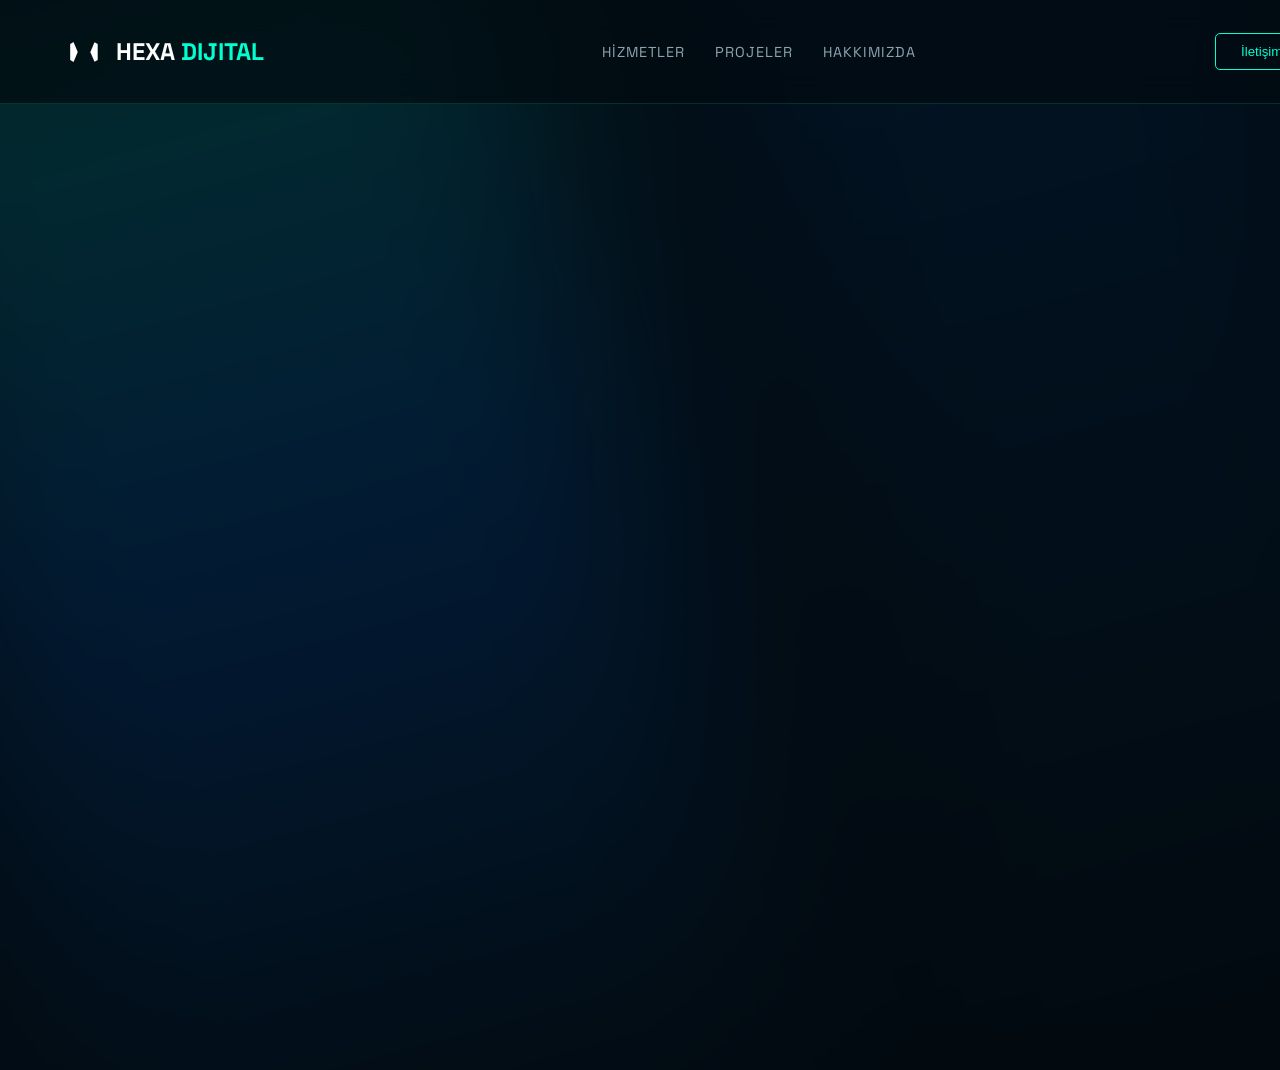
<file: 3d.html>
<!doctype html>
<html lang="tr">
  <head>
    <meta charset="UTF-8" />
    <meta name="viewport" content="width=device-width, initial-scale=1.0" />
    <title>Hexa Dijital | Premium Performans</title>
    <link rel="preconnect" href="https://fonts.googleapis.com" />
    <link rel="preconnect" href="https://fonts.gstatic.com" crossorigin />
    <link href="https://fonts.googleapis.com/css2?family=Space+Grotesk:wght@300;400;500;600;700&display=swap" rel="stylesheet" />
    <style>
      :root {
        /* RENK PALETİ - TÜM SİTEDE SABİTLENDİ */
        --neon-mint: #00ffd1;
        --electric-blue: #0070ff;
        --bg-dark: #020a10;
        --deep-space: #01060a;
        --text-main: #fdfdfd;
        --text-muted: #8ca3af;
        --glass-border: rgba(0, 255, 209, 0.15);
      }

      body, html {
        margin: 0;
        padding: 0;
        background-color: var(--bg-dark);
        color: var(--text-main);
        font-family: "Space Grotesk", sans-serif;
        overflow-x: hidden;
      }

      /* --- GENEL ARKA PLAN EFEKTLERİ --- */
      .noise-overlay {
        position: fixed;
        inset: 0;
        opacity: 0.04;
        pointer-events: none;
        background: url("https://grainy-gradients.vercel.app/noise.svg");
        z-index: 99;
      }

      .light-wrapper {
        position: fixed;
        inset: -20%;
        transform: rotate(-15deg);
        filter: blur(100px);
        z-index: 0;
        pointer-events: none;
      }

      .ray {
        position: absolute;
        mix-blend-mode: screen;
        animation: flow 10s ease-in-out infinite alternate;
      }

      .ray-1 {
        left: 10%; width: 40%; height: 100%;
        background: linear-gradient(180deg, var(--neon-mint) 0%, var(--electric-blue) 50%, transparent 100%);
        opacity: 0.15;
      }

      .ray-2 {
        right: 10%; width: 30%; height: 100%;
        background: linear-gradient(180deg, var(--electric-blue) 0%, transparent 100%);
        opacity: 0.1;
        animation-delay: -3s;
      }

      @keyframes flow {
        from { transform: translateY(-5%) scale(1); opacity: 0.1; }
        to { transform: translateY(5%) scale(1.1); opacity: 0.2; }
      }

      /* --- SPLASH SCREEN (RENKLER GÜNCELLENDİ) --- */
      .splash-screen {
        position: fixed;
        inset: 0;
        z-index: 1000;
        background-color: var(--bg-dark);
        display: flex;
        align-items: center;
        justify-content: center;
        transition: opacity 0.8s ease, visibility 0.8s;
      }

      .splash-aurora {
        position: absolute;
        inset: 0;
        background: radial-gradient(circle at center, rgba(0, 255, 209, 0.05) 0%, transparent 70%);
      }

      .splash-blob {
        position: absolute;
        border-radius: 50%;
        filter: blur(80px);
        opacity: 0.2;
      }

      .blob-1 { top: -10%; left: -10%; width: 50vw; height: 50vw; background: var(--electric-blue); }
      .blob-2 { bottom: -10%; right: -10%; width: 50vw; height: 50vw; background: var(--neon-mint); }

      .splash-content {
        position: relative;
        z-index: 10;
        text-align: center;
        display: flex;
        flex-direction: column;
        align-items: center;
        gap: 20px;
      }

      .splash-logo {
        width: 120px;
        height: 120px;
        fill: white;
        filter: drop-shadow(0 0 15px rgba(0, 255, 209, 0.3));
      }

      .splash-text h1 {
        font-size: 4rem;
        letter-spacing: 10px;
        margin: 0;
        background: linear-gradient(to right, #fff, var(--neon-mint));
        -webkit-background-clip: text;
        -webkit-text-fill-color: transparent;
      }

      /* --- NAV BAR --- */
      .navbar {
        position: fixed;
        top: 0;
        width: 100%;
        padding: 25px 5%;
        display: flex;
        justify-content: space-between;
        align-items: center;
        z-index: 100;
        background: rgba(2, 10, 16, 0.7);
        backdrop-filter: blur(15px);
        border-bottom: 1px solid var(--glass-border);
      }

      .nav-brand {
        display: flex;
        align-items: center;
        gap: 12px;
        font-weight: 700;
        font-size: 1.5rem;
      }

      .nav-logo-small { width: 40px; height: 40px; fill: white; }

      .nav-menu {
        display: flex;
        gap: 30px;
        list-style: none;
      }

      .nav-link {
        text-decoration: none;
        color: var(--text-muted);
        transition: color 0.3s;
        font-size: 0.9rem;
        text-transform: uppercase;
        letter-spacing: 1px;
      }

      .nav-link:hover { color: var(--neon-mint); }

      .btn-contact {
        padding: 10px 25px;
        border: 1px solid var(--neon-mint);
        color: var(--neon-mint);
        border-radius: 5px;
        background: transparent;
        transition: 0.3s;
      }

      .btn-contact:hover {
        background: var(--neon-mint);
        color: var(--bg-dark);
        box-shadow: 0 0 20px rgba(0, 255, 209, 0.4);
      }

      /* Yükleme sonrası ana içerik */
      .main-content {
        padding-top: 150px;
        min-height: 100vh;
        display: flex;
        flex-direction: column;
        align-items: center;
        opacity: 0;
        transform: translateY(20px);
        transition: 1s all ease;
      }

      .content-visible {
        opacity: 1;
        transform: translateY(0);
      }
    </style>
  </head>

  <body>
    <div class="noise-overlay"></div>
    
    <div class="light-wrapper">
      <div class="ray ray-1"></div>
      <div class="ray ray-2"></div>
    </div>

    <div id="splash" class="splash-screen">
      <div class="splash-aurora"></div>
      <div class="splash-blob blob-1"></div>
      <div class="splash-blob blob-2"></div>
      
      <div class="splash-content">
        <svg viewBox="340 320 400 440" class="splash-logo">
          <path d="M540,325 L685,410 L685,580 L540,665 L395,580 L395,410 Z" fill="none" stroke="#00ffd1" stroke-width="8" />
          <path d="M425.5,432.1l45.6,108.6-45.6,108.7-37.2-21.7-.3-173.6c.3-1.9,2.5-2.8,4.1-3.8,7.5-4.9,22.4-14,30.3-17.4s2-1,3.1-.8Z" />
          <polygon points="690.4 452.4 690.6 628 655.5 647.9 610.7 542.5 610.4 540.1 655.5 433.4 690.4 452.4" />
        </svg>
        <div class="splash-text">
          <h1>HEXA</h1>
          <p style="color: var(--neon-mint); letter-spacing: 5px;">DİJİTAL</p>
        </div>
      </div>
    </div>

    <nav class="navbar">
      <div class="nav-brand">
        <svg viewBox="340 320 400 440" class="nav-logo-small">
          <path d="M425.5,432.1l45.6,108.6-45.6,108.7-37.2-21.7-.3-173.6c.3-1.9,2.5-2.8,4.1-3.8,7.5-4.9,22.4-14,30.3-17.4s2-1,3.1-.8Z" />
          <polygon points="690.4 452.4 690.6 628 655.5 647.9 610.7 542.5 610.4 540.1 655.5 433.4 690.4 452.4" />
        </svg>
        <span>HEXA <span style="color:var(--neon-mint)">DIJITAL</span></span>
      </div>
      <ul class="nav-menu">
        <li><a href="#" class="nav-link">Hizmetler</a></li>
        <li><a href="#" class="nav-link">Projeler</a></li>
        <li><a href="#" class="nav-link">Hakkımızda</a></li>
      </ul>
      <button class="btn-contact">İletişime Geç</button>
    </nav>

    <main id="main" class="main-content">
      <h2 style="font-size: 3rem; text-align: center;">Geleceği <br> <span style="color: var(--neon-mint);">Birlikte</span> Tasarlayalım</h2>
      <p style="color: var(--text-muted); max-width: 600px; text-align: center; margin-top: 20px;">
        Premium dijital çözümlerle markanızı bir üst seviyeye taşıyoruz. Modern arayüzler ve yüksek performanslı altyapılar.
      </p>
    </main>

    <script>
      // Basit Splash Kontrolü
      window.addEventListener('load', () => {
        setTimeout(() => {
          const splash = document.getElementById('splash');
          const main = document.getElementById('main');
          
          splash.style.opacity = '0';
          setTimeout(() => {
            splash.style.visibility = 'hidden';
            main.classList.add('content-visible');
          }, 800);
        }, 2000); // 2 saniye sonra ana ekrana geçer
      });
    </script>
  </body>
</html>
</file>
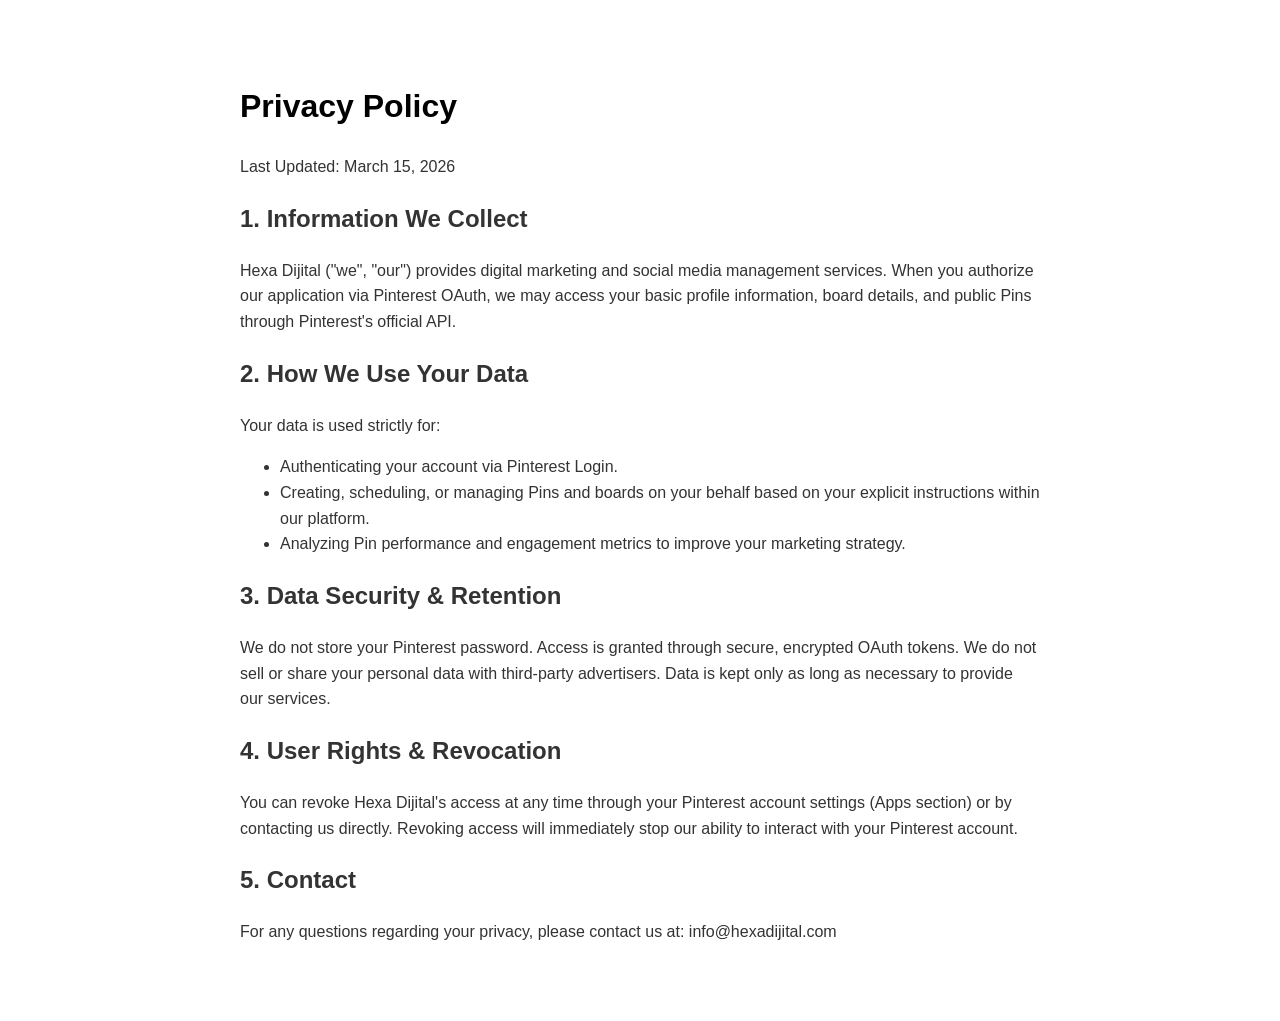
<file: pinterest.html>
<!doctype html>
<html lang="en">
  <head>
    <meta charset="UTF-8" />
    <title>Privacy Policy - Hexa Dijital</title>
    <style>
      body {
        font-family: sans-serif;
        line-height: 1.6;
        max-width: 800px;
        margin: 40px auto;
        padding: 20px;
        color: #333;
      }
      h1 {
        color: #000;
      }
    </style>
  </head>
  <body>
    <h1>Privacy Policy</h1>
    <p>Last Updated: March 15, 2026</p>

    <h2>1. Information We Collect</h2>
    <p>
      Hexa Dijital ("we", "our") provides digital marketing and social media
      management services. When you authorize our application via Pinterest
      OAuth, we may access your basic profile information, board details, and
      public Pins through Pinterest's official API.
    </p>

    <h2>2. How We Use Your Data</h2>
    <p>Your data is used strictly for:</p>
    <ul>
      <li>Authenticating your account via Pinterest Login.</li>
      <li>
        Creating, scheduling, or managing Pins and boards on your behalf based
        on your explicit instructions within our platform.
      </li>
      <li>
        Analyzing Pin performance and engagement metrics to improve your
        marketing strategy.
      </li>
    </ul>

    <h2>3. Data Security & Retention</h2>
    <p>
      We do not store your Pinterest password. Access is granted through secure,
      encrypted OAuth tokens. We do not sell or share your personal data with
      third-party advertisers. Data is kept only as long as necessary to provide
      our services.
    </p>

    <h2>4. User Rights & Revocation</h2>
    <p>
      You can revoke Hexa Dijital's access at any time through your Pinterest
      account settings (Apps section) or by contacting us directly. Revoking
      access will immediately stop our ability to interact with your Pinterest
      account.
    </p>

    <h2>5. Contact</h2>
    <p>
      For any questions regarding your privacy, please contact us at:
      info@hexadijital.com
    </p>
  </body>
</html>
</file>
